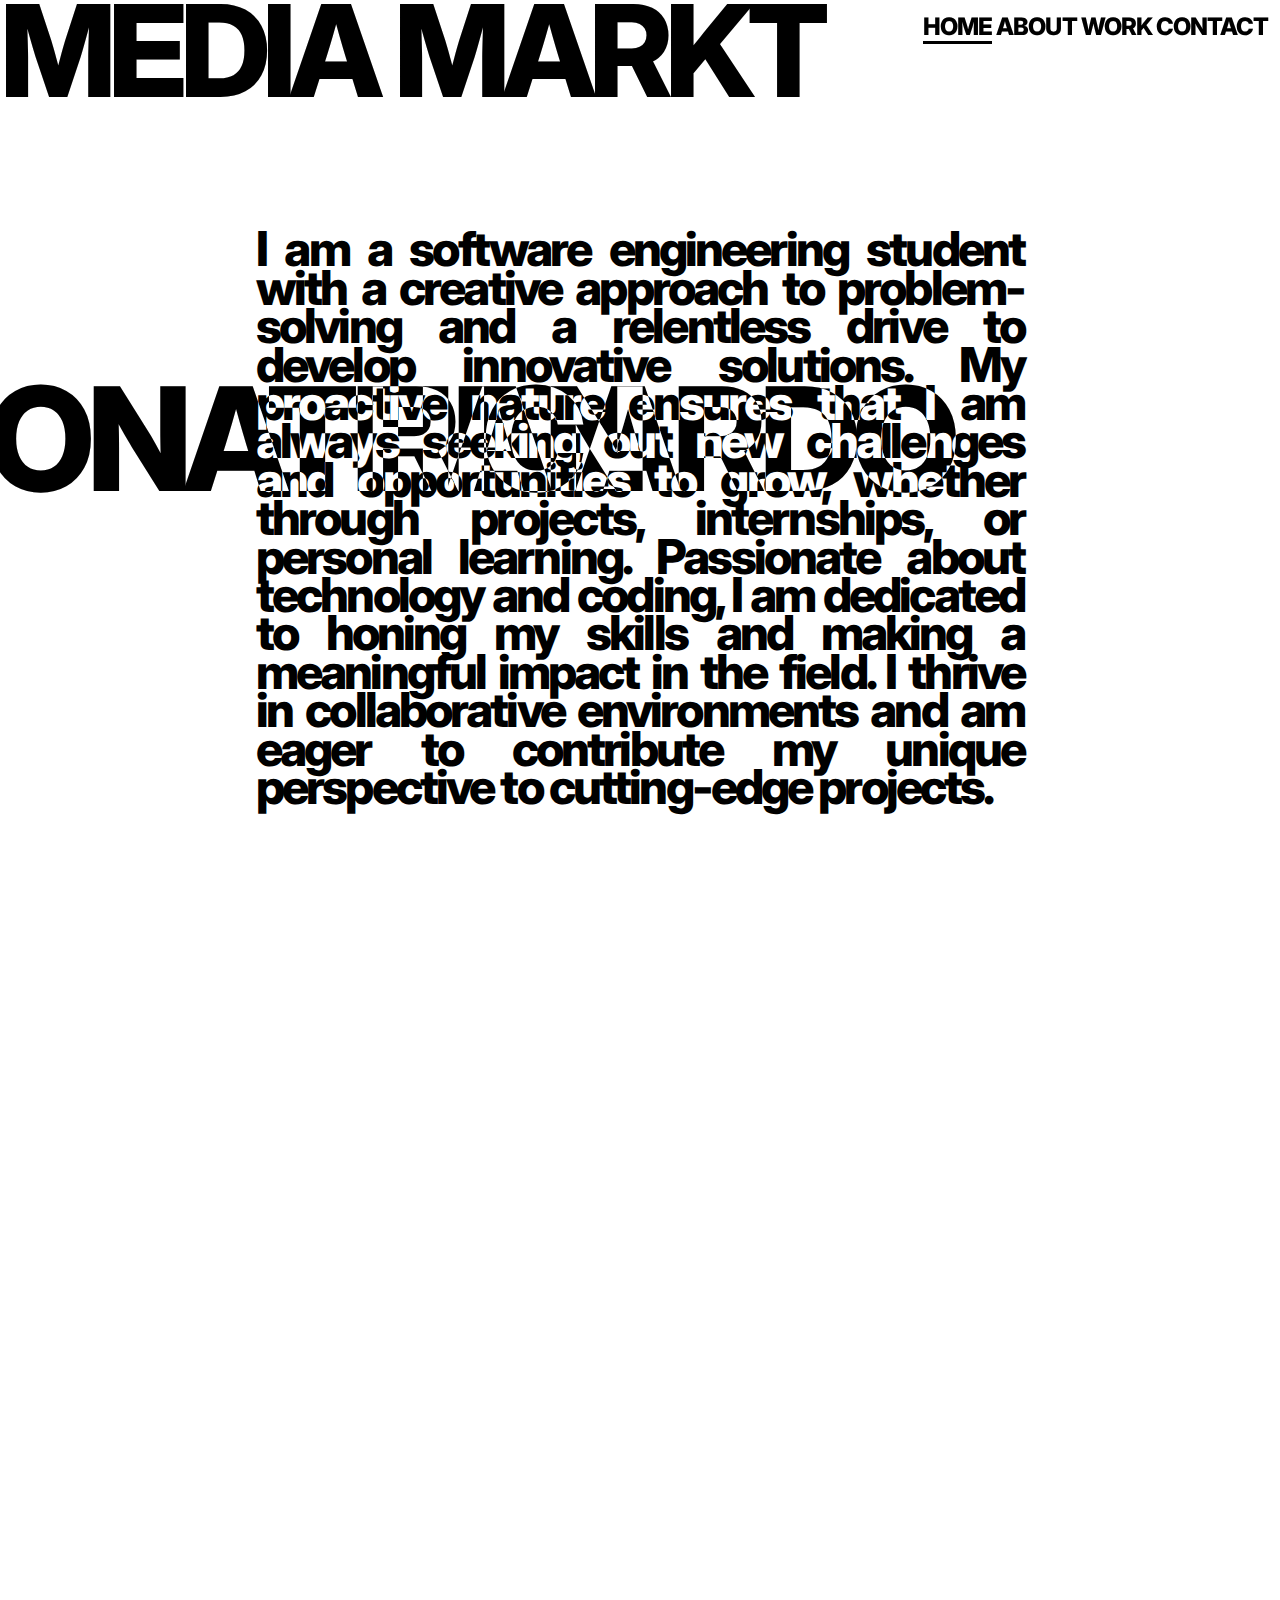
<file: mediamarkt.html>
<!DOCTYPE html>
<html lang="en">
<head>
    <meta charset="UTF-8">
    <meta name="viewport" content="width=device-width, initial-scale=1.0">
    <title>JONATHAN RICARDO</title>
    <link rel="icon" href="favicon-new.png" type="image/x-icon">
    <link href="https://fonts.googleapis.com/css2?family=Inter:wght@400;700&display=swap" rel="stylesheet">
    <link rel="stylesheet" href="style.css">
    <script src="script.js" defer></script>
    <script src="https://cdn.jsdelivr.net/npm/gsap@3.12.5/dist/gsap.min.js"></script>
</head>
<body>
<!-- Nav bar-->
<nav class="nav-bar">
    <a class="nav-item nav-active" href="index.html">HOME</a>
    <a class="nav-item " href="index.html#about">ABOUT</a>
    <a class="nav-item " href="#work">WORK</a>
    <a class="nav-item " href="index.html">CONTACT</a>
</nav>

<section id="home">
    <!-- Name-->
    <div class="full-name">
        <div class="first-name">JONATHAN</div>
        <div class="last-name">RICARDO</div>
    </div>
    
  
</section>



<section id="work">
    <div class="work-title ">MEDIA MARKT</div>

    <div class="about">
        <p class="about-text">I am a software engineering student with a creative approach to problem-solving and a relentless drive to develop innovative solutions. My proactive nature ensures that I am always seeking out new challenges and opportunities to grow, whether through projects, internships, or personal learning. Passionate about technology and coding, I am dedicated to honing my skills and making a meaningful impact in the field. I thrive in collaborative environments and am eager to contribute my unique perspective to cutting-edge projects.</p>
        </div>

    <div class="spacer"></div>
</section>

</body>
</html>
</file>
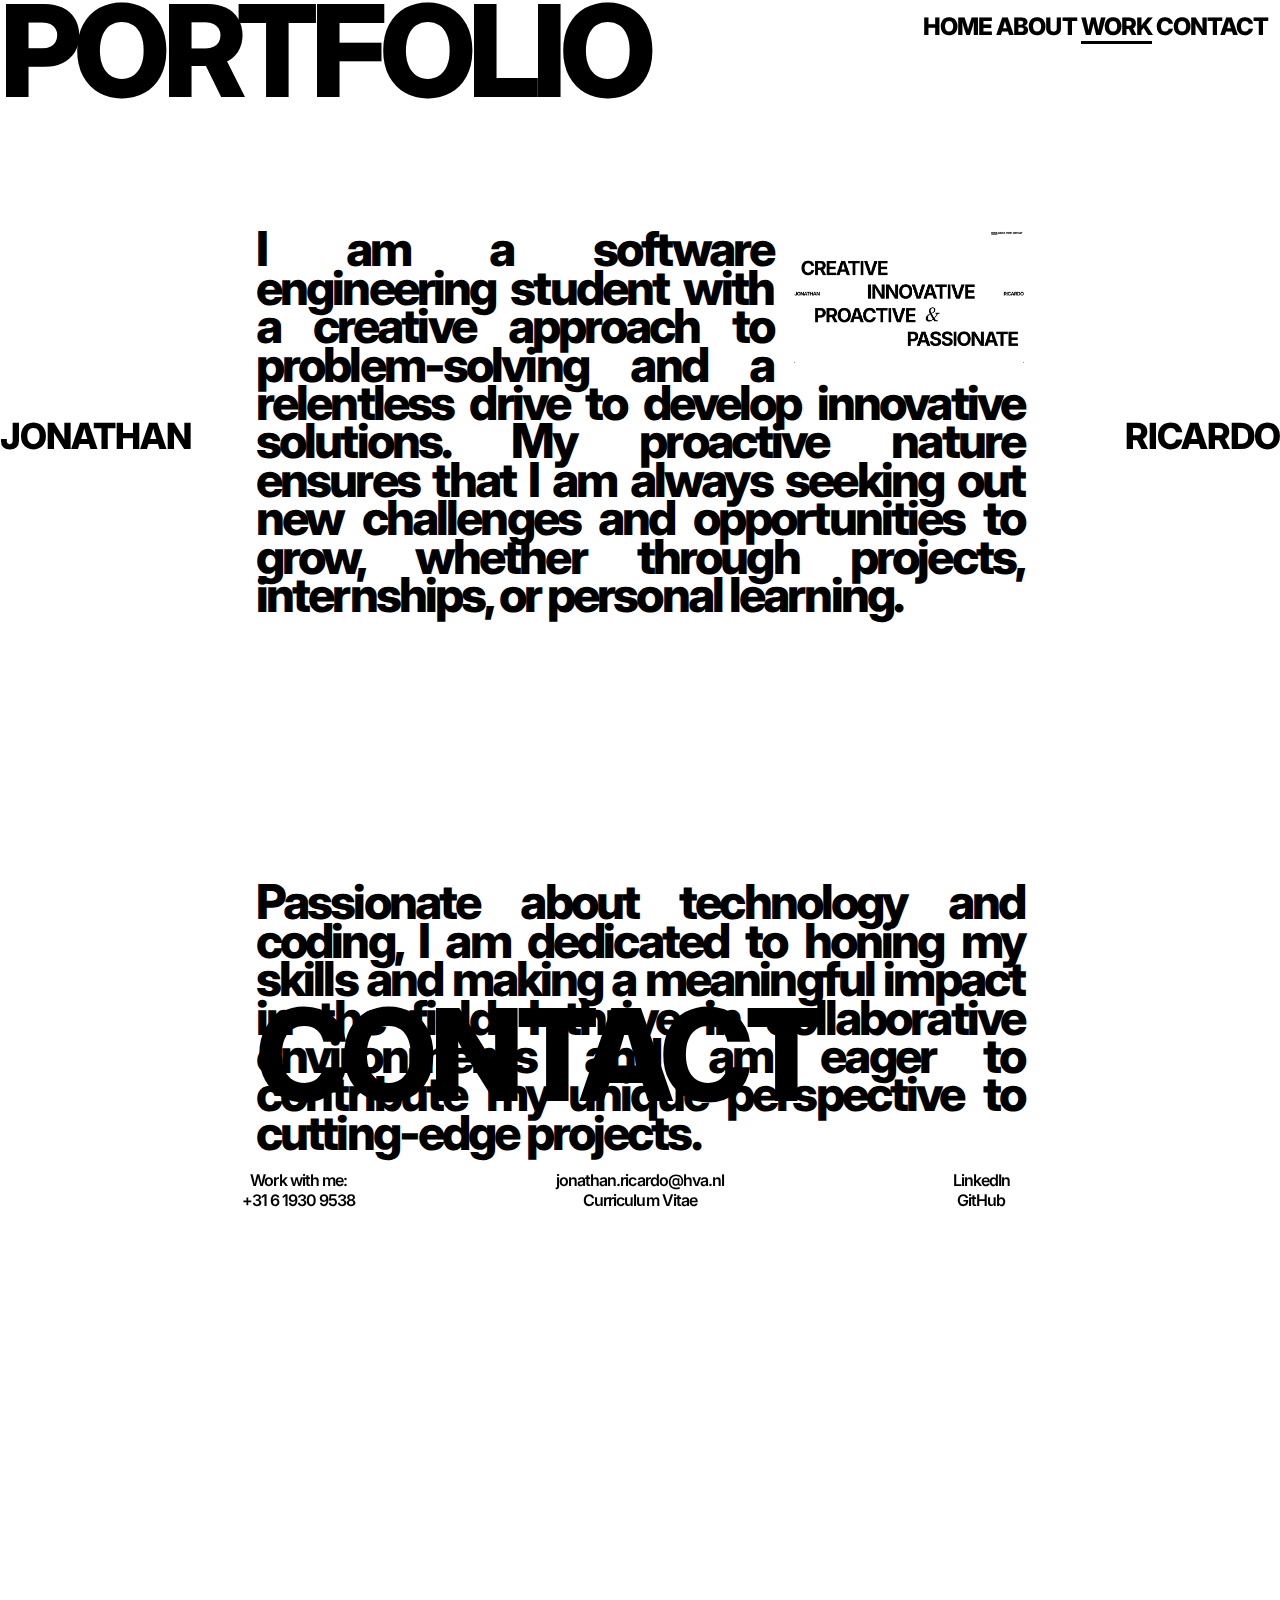
<file: portfolio.html>
<!DOCTYPE html>
<html lang="en">
<head>
    <meta charset="UTF-8">
    <meta name="viewport" content="width=device-width, initial-scale=1.0">
    <title>JONATHAN RICARDO</title>
    <link rel="icon" href="favicon-new.png" type="image/x-icon">
    <link href="https://fonts.googleapis.com/css2?family=Inter:wght@400;700&display=swap" rel="stylesheet">
    <link rel="stylesheet" href="css/style.css">
    <script src="js/work-script.js" defer></script>
    <script src="https://cdn.jsdelivr.net/npm/gsap@3.12.5/dist/gsap.min.js"></script>
</head>
<body>
<!-- Nav bar-->
<nav class="nav-bar">
    <a class="nav-item" href="index.html">HOME</a>
    <a class="nav-item " href="index.html#about">ABOUT</a>
    <a class="nav-item nav-active" href="#work">WORK</a>
    <a class="nav-item " href="#contact">CONTACT</a>
</nav>

<section id="home">
    <!-- Name-->
    <div class="full-name-normal">
        <div class="first-name-normal">JONATHAN</div>
        <div class="last-name-normal">RICARDO</div>
    </div>
    
  
</section>

<section id="work">
    <div class="work-title ">PORTFOLIO</div>

    <div class="about">
        <img src="assets/portfolio/portfolio.png" class="me-img">
        <p class="about-text">I am a software engineering student with a creative approach to problem-solving and a relentless drive to develop innovative solutions. My proactive nature ensures that I am always seeking out new challenges and opportunities to grow, whether through projects, internships, or personal learning. <br><br><br><br><br><br><br><br>Passionate about technology and coding, I am dedicated to honing my skills and making a meaningful impact in the field. I thrive in collaborative environments and am eager to contribute my unique perspective to cutting-edge projects.</p>
    </div>
    <div class="spacer2"></div>


</section>

<div class="overlay">
    <div class="overlay-first-name">JONATHAN</div>
    <div class="overlay-last-name">RICARDO</div>
</div>
<div class="contact">
    <div class="contact-title">CONTACT</div>
    
    <div class="contact-text">
        <div class="contact-info">
            Work with me: <br>
            <a href="tel:+31619309538" >+31 6 1930 9538</a>

        </div>
        <div class="contact-info">
            <a href="mailto:jonathan.ricardo@hva.nl">jonathan.ricardo@hva.nl</a><br>
            <a href="assets/Jonathan Ricardo CV.pdf" target="_blank">Curriculum Vitae</a>
        </div>
        <div class="contact-info">
            <a href="https://www.linkedin.com/in/jonathan-ricardo-22a370281/" target="_blank">LinkedIn</a><br>
            <a href="https://github.com/jonathanfricardo" target="_blank">GitHub</a>
        </div>
    </div>

</div>

</body>
</html>
</file>
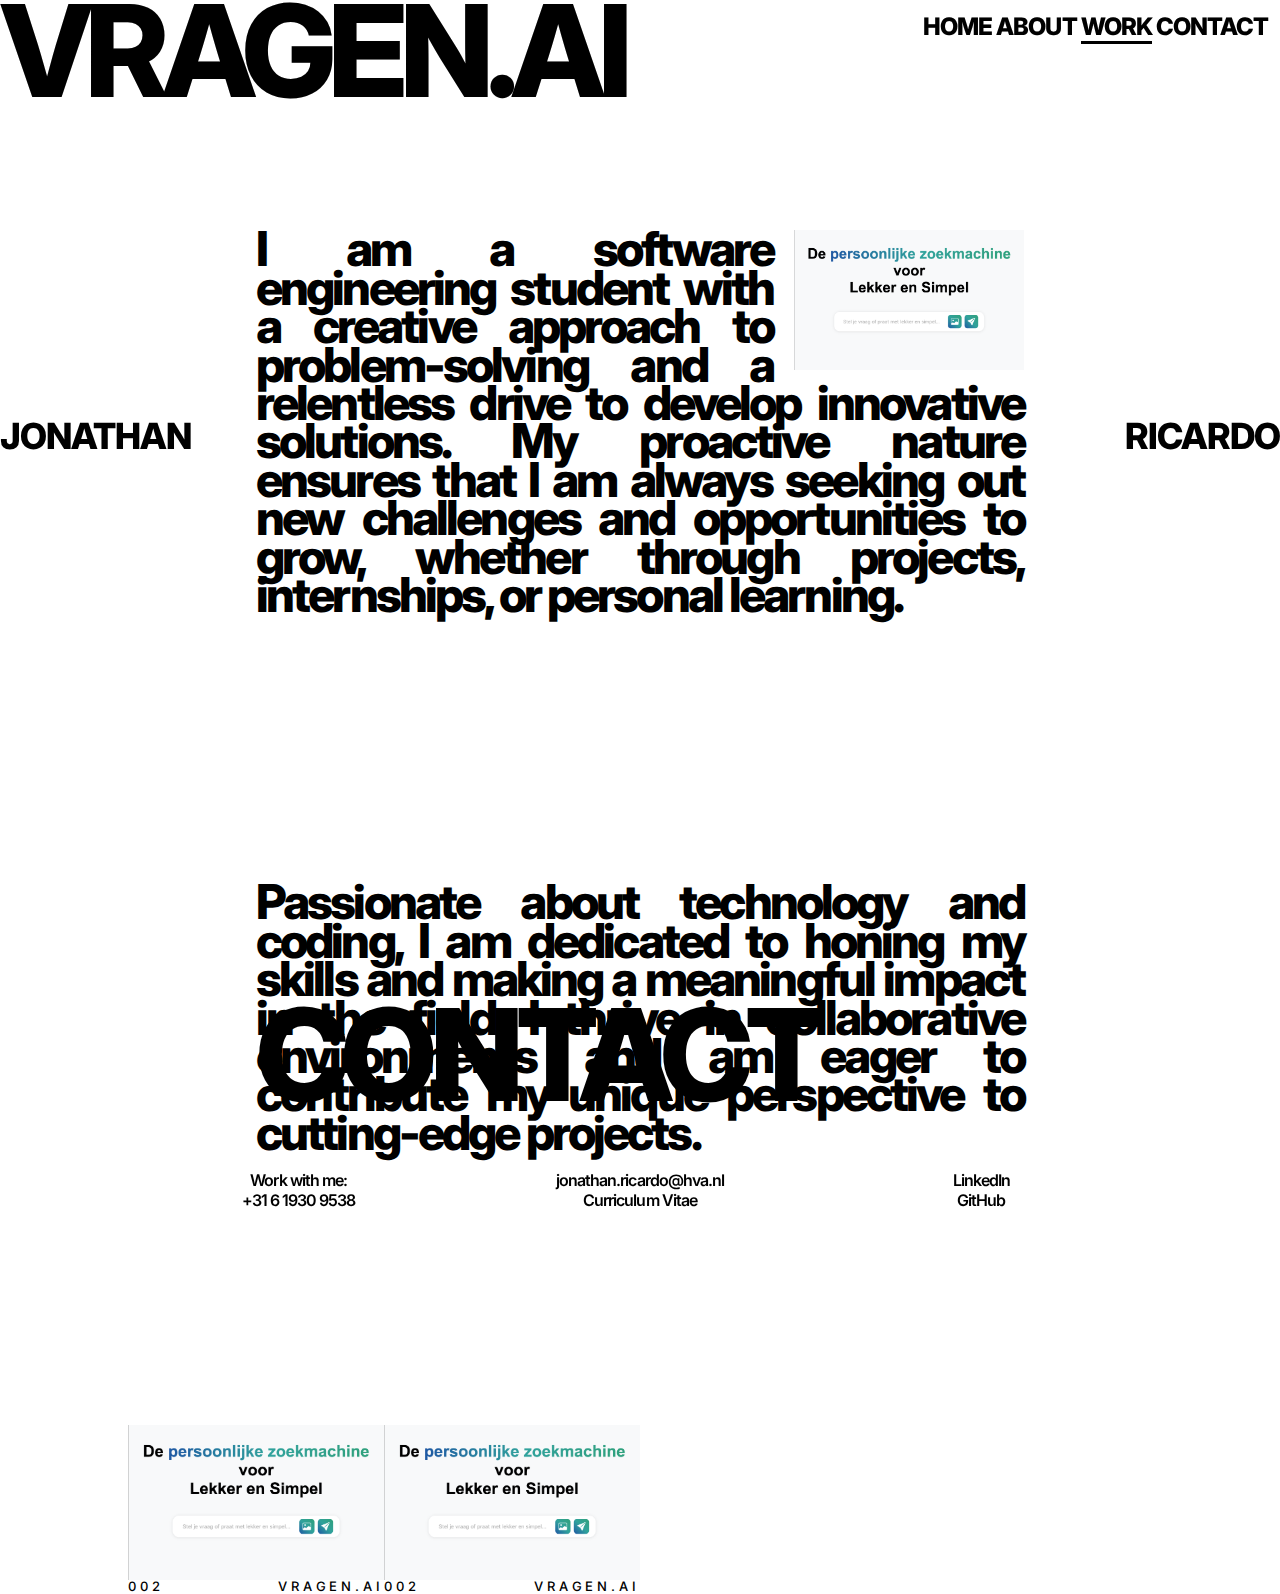
<file: vragen.html>
<!DOCTYPE html>
<html lang="en">
<head>
    <meta charset="UTF-8">
    <meta name="viewport" content="width=device-width, initial-scale=1.0">
    <title>JONATHAN RICARDO</title>
    <link rel="icon" href="favicon-new.png" type="image/x-icon">
    <link href="https://fonts.googleapis.com/css2?family=Inter:wght@400;700&display=swap" rel="stylesheet">
    <link rel="stylesheet" href="css/style.css">
    <script src="js/work-script.js" defer></script>
    <script src="https://cdn.jsdelivr.net/npm/gsap@3.12.5/dist/gsap.min.js"></script>
</head>
<body>
<!-- Nav bar-->
<nav class="nav-bar">
    <a class="nav-item" href="index.html">HOME</a>
    <a class="nav-item " href="index.html#about">ABOUT</a>
    <a class="nav-item nav-active" href="#work">WORK</a>
    <a class="nav-item " href="#contact">CONTACT</a>
</nav>

<section id="home">
    <!-- Name-->
    <div class="full-name-normal">
        <div class="first-name-normal">JONATHAN</div>
        <div class="last-name-normal">RICARDO</div>
    </div>
    
  
</section>

<section id="work">
    <div class="work-title ">VRAGEN.AI</div>

    <div class="about">
        <img src="assets/vragen/Screenshot 2024-08-07 at 21.54.05.png" class="me-img">
        <p class="about-text">I am a software engineering student with a creative approach to problem-solving and a relentless drive to develop innovative solutions. My proactive nature ensures that I am always seeking out new challenges and opportunities to grow, whether through projects, internships, or personal learning. <br><br><br><br><br><br><br><br>Passionate about technology and coding, I am dedicated to honing my skills and making a meaningful impact in the field. I thrive in collaborative environments and am eager to contribute my unique perspective to cutting-edge projects.</p>
    </div>

    <div class="spacer3"></div>

    <div class="other-work">
        <div class="previous-work">
            <div class="next-work-title">
                <a href="vragen.html"><img class="next-img" src="assets/vragen/Screenshot 2024-08-07 at 21.54.05.png"></a>
                <div class="work-item">
                    <div class="work-item-title">002</div>
                    <div class="work-item-desc">VRAGEN.AI</div>
                </div>
            </div>
        </div>
        <div class="next-work">
            <div class="next-work-title">
                <a href="vragen.html"><img class="next-img" src="assets/vragen/Screenshot 2024-08-07 at 21.54.05.png"></a>
                <div class="work-item">
                    <div class="work-item-title">002</div>
                    <div class="work-item-desc">VRAGEN.AI</div>
                </div>
            </div>
        </div>
    </div>

</section>

<div class="overlay">
    <div class="overlay-first-name">JONATHAN</div>
    <div class="overlay-last-name">RICARDO</div>
</div>
<div class="contact">
    <div class="contact-title">CONTACT</div>
    
    <div class="contact-text">
        <div class="contact-info">
            Work with me: <br>
            <a href="tel:+31619309538" >+31 6 1930 9538</a>

        </div>
        <div class="contact-info">
            <a href="mailto:jonathan.ricardo@hva.nl">jonathan.ricardo@hva.nl</a><br>
            <a href="assets/Jonathan Ricardo CV.pdf" target="_blank">Curriculum Vitae</a>
        </div>
        <div class="contact-info">
            <a href="https://www.linkedin.com/in/jonathan-ricardo-22a370281/" target="_blank">LinkedIn</a><br>
            <a href="https://github.com/jonathanfricardo" target="_blank">GitHub</a>
        </div>
    </div>

</div>

</body>
</html>
</file>
<file: style.css>
html {
    scroll-behavior: smooth;
}

body {
    font-family: 'Inter', sans-serif;
    font-weight: 800;
    letter-spacing: -0.06em;
    margin: 0;
    overflow-x: hidden;
    overflow: hidden;
    background-color: white;
    cursor: ulr('output-onlinepngtools.png'), auto;
}

.spacer {
    height: 100vh;
}

.spacer2 {
    height: 50vh;
}

.spacer3 {
    height: 25vh;
}

/* Name */

.full-name {
    text-align: center;
    letter-spacing: -0.06em;
    position: absolute;
    top: 39%;
    display: flex;
    width: 100%;
    justify-content: center;
    font-size: 9rem;
}

.first-name, .last-name {
    position: fixed;
    mix-blend-mode: difference;
    color: white;
    transition: filter 0.3s ease;
}

/* Nav bar */

.nav-bar {
    display: flex;
    justify-content: right;
    margin: 10px;
    top: 0;
    right: 0;
    position: fixed;
    z-index: 12;
    font-size: 1.5em;
    
    mix-blend-mode: difference;
    color: white;
    transition: filter 0.3s ease;
}

.nav-item {
    margin: 2px;
}

.nav-item.nav-active {
    border-bottom: 3px white solid;
}

/* Marquee */

.marquee {
    font-size: 2rem;
    font-weight: 800;
    letter-spacing: -0.06em;
    text-align: left;
    margin: 0;
    padding: 0;
    position: absolute;
    bottom: -45px;
    width: 20000px;
    text-overflow: clip;
}

/* Content */

.content {
    font-size: 5rem;   
    pointer-events: none;
}

.words {
    font-size: 9rem;
    font-weight: 800;
    letter-spacing: -0.06em;
    transform: translateY(400px);
    opacity: 0;
}

.double-words {
    display: flex;
}

.and {
    font-family:Georgia, 'Times New Roman', Times, serif;
    font-weight: 1;
    padding-left: 0.5em;
    font-style: italic;
}

#creative {
    margin-left: 5vh;
}
#innovative {
    margin-left: 55vh;
}
#collab {
    margin-left: 15vh;
}
#passionate {
    margin-left: 85vh;
}

#fixed-text {
    mix-blend-mode: difference;
}

/* About */

.about {
    width: 60%;
    margin-left: 20%;
    font-size: 3em;
    font-weight: 800;
    letter-spacing: -0.06em;
    line-height: 80%;
    text-align: justify;
}

.about-title {
    font-size: 8em;
    font-weight: 800;
    letter-spacing: -0.06em;
    line-height: 80%;
    margin-bottom: 10%;
    position: sticky;
    top: 0;

    mix-blend-mode: difference;
    color: white;

}

.me-img {
    width: 30%;
    float: right;
    margin-left: 20px;
}

/* Work */

.work-title {
    font-size: 8em;
    font-weight: 800;
    letter-spacing: -0.06em;
    line-height: 80%;
    margin-bottom: 10%;
    position: sticky;
    top: 0;

    mix-blend-mode: difference;
    color: white;
    z-index: 9;
    transition: text 0.3s ease;
}

a {
    text-decoration: none;
    color: white;
}

.work {
    width: 80%;
    font-size: small;
    margin-left: 10%;
    letter-spacing: 0.3em;
    line-height: 80%;
    font-family: 'Inter', sans-serif;
    font-weight: 500;
    display: relative;
}

.work-mm {
    position: absolute;
    width: 30%;
    margin: 5%;
}

.work-portfolio {
    position: absolute;
    width: 30%;
    margin: 5%;
    margin-top: 35%;
}

.work-vragen {
    position: absolute;;
    width: 30%;
    margin-left: 50%;
    margin-top: 20%;
}

.work-item {
    display: flex;
    justify-content: space-between;

}

.work-item-img {
    position: relative;
    width: 100%;
    z-index: 10;
}

.work-card {
    transition: filter 0.3s ease;
}

/* Blur */

.work-card.blur {
    filter: blur(5px);
}

.first-name.blur {
    filter: blur(20px);
}

.last-name.blur {
    filter: blur(20px);
}   

.nav-bar.blur {
    filter: blur(5px);
}

/* Footer */

.footer {
    text-align: center;
}

.footer-text {
    display: flex;
    width: 80%;
    height: 10vh;
    font-weight: 500;
    margin-left: 10%;
    text-align: center;
}

.footer-info {
    justify-content: center;
    align-items: center;
    width: 50%;
    color: black;
    bottom: 25vh;
    position: relative;
}

.footer-info a {
    color: black;
}

.footer-info a:hover {
    border-bottom: 2px black solid;
    transition: border 0.2s ease;
}

/* Contact */

.contact {
    position: fixed;
    bottom: -40%;
    width: 100%;
    z-index: 11;
}

.contact-title {
    font-size: 8em;
    font-weight: 800;
    letter-spacing: -0.06em;
    line-height: 80%;
    margin-bottom: 5%;
    position: sticky;
    top: 0;
    margin-left: 20%;

}

.contact-text {
    display: flex;
    width: 80%;
    height: 10vh;
    font-weight: 600;
    margin-left: 10%;
    text-align: center;
}

.contact-info {
    justify-content: center;
    align-items: center;
    width: 50%;
    color: black;
    position: relative;
}

.contact-info a {
    color: black;
}

.contact-info a:hover {
    border-bottom: 2px black solid;
    transition: border 0.2s ease;
}

.overlay {
    position: fixed;
    top: 0;
    left: 0;
    right: 0;
    bottom: 0;
    backdrop-filter: blur(30px); /* Apply blur effect */
    display: none; /* Hidden by default */
    z-index: 11; /* Make sure it's below the contact header */
    transition: all ease 0.3s;
}

.overlay-first-name {
    position: fixed;
    font-size: 2.2em;
    top: 45.5%;
    transition: ease 0.3s;
}

.overlay-last-name {
    position: fixed;
    font-size: 2.2em;
    top: 45.5%;
    right: 0;
    transition: ease 0.3s;
}

/* Background Video */
.video {
    width: 100%;
    height: 100%;
    position: fixed;
    top: 0;
    left: 0;
    z-index: -1;
    transition: ease 0.5s;
    object-fit: cover;
}

.burger-menu {
    display: none;
}

.nav-modal {
    display: none;
}

.spacer4 {
    height: 100vh;
}

/**
    * Responsive
    */

@media only screen and (max-width: 600px) {

    .video {
        display: none;
    }

    .spacer4 {
        height: 30vh;
    }

    /* Nav bar */
    .nav-bar {
        display: none;
    }

    .burger-menu {
        display: block;
        position: fixed;
        width: 15%;
        top: 0;
        right: 0;
        margin: 10px;
        z-index: 13;
        font-size: 1.5em;
        
        color: black;
        cursor: pointer;
        transition: all ease 0.3s;
    }

    /* Name */
    .full-name {
        display: block;
        height: 20vh;
        font-size: 4em;
        position: relative;
        margin-top: 70%;

    }
    .first-name {
        left: 50%;
        transform: translateX(-50%);
    }
    .last-name {
        margin-top: 60px;
        left: 50%;
        transform: translateX(-50%);
    }

    /* Marquee */
    .marquee {
        display: none;
    }

    /* Content */
    .content {
        font-size: 1em;
        width: 100%;
        display: block;
        justify-content: center;
    }

    .words {
        font-size: 4em;
        mix-blend-mode: difference;
        color: white;
    }
    
    .double-words {
        display: block;
    }

    #creative {
        margin-left: 0;
        text-align: center;
    }
    #innovative {
        margin-left: 0;
        text-align: center;
    }
    #collab {
        margin-left: 0;
        text-align: center;
    }
    #and {
        margin-left: 0;
        text-align: center;
    }
    #passionate {
        margin-left: 0;
        text-align: center;
    }
    

    /* About */
    .about {
        font-size: 1.5em;
    }

    .about-title {
        font-size: 4em;
        position: relative;
        text-align: center;
    }

    .me-img {
        width: 100%;
        margin-bottom: 10%;
    }

    /* Work */
    .work-title {
        position: relative;
        width: 100%;
        font-size: 4em;
        text-align: center;
    }

    .work-mm {
        width: 80%;
        display: block;
        position: relative;
        margin: 10%;
    }

    .work-vragen {
        width: 80%;
        display: block;
        position: relative;
        margin: 10%;
    }

    .work-portfolio {
        width: 80%;
        display: block;
        position: relative;
        margin: 10%;
    }

    .work {
        font-size: 1em;
    }

    /* Footer */
    .footer-text {
        font-size: 0.5em;
    }

    /* Contact */
    .contact-title {
        font-size: 4em;
    }

    .contact-text {
        font-size: 0.5em;
    }

    .overlay-first-name {
        font-size: 1em;
    }

    .overlay-last-name {
        font-size: 1em;
    }

    .nav-modal {
        width: 100%;
        height: 100%;
        background-color: black;
        position: fixed;
        top: -110vh;
        display: block;
        z-index: 12;
    }

    .mobile-nav-item {
        display: block;
        width: 100%;
        font-size: 3em;
        text-align: left;
    }

    .mobile-contact-text {
        margin-top: 80vh;
        display: block;
        font-weight: 600;
        color: white;
        text-align: center;
        opacity: 0;
        
    }

    .mobile-contact-info {
        margin-bottom: 10%;
    }

    .mobile-contact-info a:hover {
        border-bottom: 2px white solid;
    transition: border 0.2s ease;
    }

    .footer-text {
        display: block;
        text-align: center;
        font-size: 1em;
    }

    .footer-info {
        width: 100%;
        display: block;
        margin-bottom: 10%;
    }
}
</file>
<file: css/style.css>
html {
    scroll-behavior: smooth;
}

body {
    font-family: 'Inter', sans-serif;
    font-weight: 800;
    letter-spacing: -0.06em;
    margin: 0;
    overflow-x: hidden;
    overflow: hidden;
    background-color: white;
    cursor: ulr('output-onlinepngtools.png'), auto;
}

.spacer {
    height: 100vh;
}

.spacer2 {
    height: 50vh;
}

.spacer3 {
    height: 25vh;
}

/* Name */

.full-name {
    text-align: center;
    letter-spacing: -0.06em;
    position: absolute;
    top: 39%;
    display: flex;
    width: 100%;
    justify-content: center;
    font-size: 9rem;
}

.first-name, .last-name {
    position: fixed;
    mix-blend-mode: difference;
    color: white;
    transition: filter 0.3s ease;
}

/* Nav bar */

.nav-bar {
    display: flex;
    justify-content: right;
    margin: 10px;
    top: 0;
    right: 0;
    position: fixed;
    z-index: 12;
    font-size: 1.5em;
    
    mix-blend-mode: difference;
    color: white;
    transition: filter 0.3s ease;
}

.nav-item {
    margin: 2px;
}

.nav-item.nav-active {
    border-bottom: 3px white solid;
}

/* Marquee */

.marquee {
    font-size: 2rem;
    font-weight: 800;
    letter-spacing: -0.06em;
    text-align: left;
    margin: 0;
    padding: 0;
    position: absolute;
    bottom: -45px;
    width: 20000px;
    text-overflow: clip;
}

/* Content */

.content {
    font-size: 5rem;   
    pointer-events: none;
}

.words {
    font-size: 9rem;
    font-weight: 800;
    letter-spacing: -0.06em;
    transform: translateY(400px);
    opacity: 0;
}

.double-words {
    display: flex;
}

.and {
    font-family:Georgia, 'Times New Roman', Times, serif;
    font-weight: 1;
    padding-left: 0.5em;
    font-style: italic;
}

#creative {
    margin-left: 5vh;
}
#innovative {
    margin-left: 55vh;
}
#collab {
    margin-left: 15vh;
}
#passionate {
    margin-left: 85vh;
}

#fixed-text {
    mix-blend-mode: difference;
}

/* About */

.about {
    width: 60%;
    margin-left: 20%;
    font-size: 3em;
    font-weight: 800;
    letter-spacing: -0.06em;
    line-height: 80%;
    text-align: justify;
}

.about-title {
    font-size: 8em;
    font-weight: 800;
    letter-spacing: -0.06em;
    line-height: 80%;
    margin-bottom: 10%;
    position: sticky;
    top: 0;

    mix-blend-mode: difference;
    color: white;

}

.me-img {
    width: 30%;
    float: right;
    margin-left: 20px;
}

/* Work */

.work-title {
    font-size: 8em;
    font-weight: 800;
    letter-spacing: -0.06em;
    line-height: 80%;
    margin-bottom: 10%;
    position: sticky;
    top: 0;

    mix-blend-mode: difference;
    color: white;
    z-index: 9;
    transition: text 0.3s ease;
}

a {
    text-decoration: none;
    color: white;
}

.work {
    width: 80%;
    font-size: small;
    margin-left: 10%;
    letter-spacing: 0.3em;
    line-height: 80%;
    font-family: 'Inter', sans-serif;
    font-weight: 500;
    display: relative;
}

.work-mm {
    position: absolute;
    width: 30%;
    margin: 5%;
}

.work-portfolio {
    position: absolute;
    width: 30%;
    margin: 5%;
    margin-top: 35%;
}

.work-vragen {
    position: absolute;;
    width: 30%;
    margin-left: 50%;
    margin-top: 20%;
}

.work-item {
    display: flex;
    justify-content: space-between;

}

.work-item-img {
    position: relative;
    width: 100%;
    z-index: 10;
}

.work-card {
    transition: filter 0.3s ease;
}

/* Blur */

.work-card.blur {
    filter: blur(5px);
}

.first-name.blur {
    filter: blur(20px);
}

.last-name.blur {
    filter: blur(20px);
}   

.nav-bar.blur {
    filter: blur(5px);
}

/* Footer */

.footer {
    text-align: center;
}

.footer-text {
    display: flex;
    width: 80%;
    height: 10vh;
    font-weight: 500;
    margin-left: 10%;
    text-align: center;
}

.footer-info {
    justify-content: center;
    align-items: center;
    width: 50%;
    color: black;
    bottom: 25vh;
    position: relative;
}

.footer-info a {
    color: black;
}

.footer-info a:hover {
    border-bottom: 2px black solid;
    transition: border 0.2s ease;
}

/* Contact */

.contact {
    position: fixed;
    bottom: -40%;
    width: 100%;
    z-index: 11;
}

.contact-title {
    font-size: 8em;
    font-weight: 800;
    letter-spacing: -0.06em;
    line-height: 80%;
    margin-bottom: 5%;
    position: sticky;
    top: 0;
    margin-left: 20%;

}

.contact-text {
    display: flex;
    width: 80%;
    height: 10vh;
    font-weight: 600;
    margin-left: 10%;
    text-align: center;
}

.contact-info {
    justify-content: center;
    align-items: center;
    width: 50%;
    color: black;
    position: relative;
}

.contact-info a {
    color: black;
}

.contact-info a:hover {
    border-bottom: 2px black solid;
    transition: border 0.2s ease;
}

.overlay {
    position: fixed;
    top: 0;
    left: 0;
    right: 0;
    bottom: 0;
    backdrop-filter: blur(30px); /* Apply blur effect */
    display: none; /* Hidden by default */
    z-index: 11; /* Make sure it's below the contact header */
    transition: all ease 0.3s;
}

.overlay-first-name {
    position: fixed;
    font-size: 2.2em;
    top: 45.5%;
    transition: ease 0.3s;
}

.overlay-last-name {
    position: fixed;
    font-size: 2.2em;
    top: 45.5%;
    right: 0;
    transition: ease 0.3s;
}

/* Background Video */
.video {
    width: 100%;
    height: 100%;
    position: fixed;
    top: 0;
    left: 0;
    z-index: -1;
    transition: ease 0.5s;
    object-fit: cover;
}

.burger-menu {
    display: none;
}

.nav-modal {
    display: none;
}

.spacer4 {
    height: 100vh;
}

.skill-title {
    text-align: center;
    font-size: 1em;
    margin-top: 10%;
}
.skills {
    width: 80%;
    margin-left: 10%;
    display: flex;
    justify-content: center;
}

.skill-badge {
    width: 100px;
    margin: 10px;
}

.full-name-normal {
    display: flex;
}

.first-name-normal {
    font-size: 2.25em;
    position: fixed;
    left: 0;
    top: 46%;
}

.last-name-normal {
    font-size: 2.25em;
    position: fixed;
    right: 0;
    top: 46%;
}

.other-work {
    width: 100%;
    display: flex;
}

.next-work {
    display: block;
    width: 20%;
    font-weight: 500;
    font-size: small;
    letter-spacing: 0.3em;
    line-height: 80%;
    font-family: 'Inter', sans-serif;
    font-weight: 500;
    justify-self: right;
}

.previous-work {
    display: block;
    width: 20%;
    font-weight: 500;
    font-size: small;
    letter-spacing: 0.3em;
    line-height: 80%;
    font-family: 'Inter', sans-serif;
    font-weight: 500;
    margin-left: 10%;
}

.next-img {
    width: 100%;
}

/**
    * Responsive
    */

@media only screen and (max-width: 600px) {

    .video {
        display: none;
    }

    .spacer4 {
        height: 30vh;
    }

    /* Nav bar */
    .nav-bar {
        display: none;
    }

    .burger-menu {
        display: block;
        position: fixed;
        width: 15%;
        top: 0;
        right: 0;
        margin: 10px;
        z-index: 13;
        font-size: 1.5em;
        
    
        mix-blend-mode: difference !important;
        cursor: pointer;
        transition: all ease 0.3s;
    }

    /* Name */
    .full-name {
        display: block;
        height: 20vh;
        font-size: 4em;
        position: relative;
        margin-top: 70%;

    }
    .first-name {
        left: 50%;
        transform: translateX(-50%);
    }
    .last-name {
        margin-top: 60px;
        left: 50%;
        transform: translateX(-50%);
    }

    /* Marquee */
    .marquee {
        display: none;
    }

    /* Content */
    .content {
        font-size: 1em;
        width: 100%;
        display: block;
        justify-content: center;
    }

    .words {
        font-size: 4em;
        mix-blend-mode: difference;
        color: white;
    }
    
    .double-words {
        display: block;
    }

    #creative {
        margin-left: 0;
        text-align: center;
    }
    #innovative {
        margin-left: 0;
        text-align: center;
    }
    #collab {
        margin-left: 0;
        text-align: center;
    }
    #and {
        margin-left: 0;
        text-align: center;
    }
    #passionate {
        margin-left: 0;
        text-align: center;
    }
    

    /* About */
    .about {
        font-size: 1.5em;
    }

    .about-title {
        font-size: 4em;
        position: relative;
        text-align: center;
    }

    .me-img {
        width: 100%;
        margin-bottom: 10%;
    }

    /* Work */
    .work-title {
        position: relative;
        width: 100%;
        font-size: 4em;
        text-align: center;
    }

    .work-mm {
        width: 80%;
        display: block;
        position: relative;
        margin: 10%;
    }

    .work-vragen {
        width: 80%;
        display: block;
        position: relative;
        margin: 10%;
    }

    .work-portfolio {
        width: 80%;
        display: block;
        position: relative;
        margin: 10%;
    }

    .work {
        font-size: 1em;
    }

    /* Footer */
    .footer-text {
        font-size: 0.5em;
    }

    /* Contact */
    .contact-title {
        font-size: 4em;
    }

    .contact-text {
        font-size: 0.5em;
    }

    .overlay-first-name {
        font-size: 1em;
    }

    .overlay-last-name {
        font-size: 1em;
    }

    .nav-modal {
        width: 100%;
        height: 100%;
        background-color: black;
        position: fixed;
        top: -110vh;
        display: block;
        z-index: 12;
    }

    .mobile-nav-item {
        display: block;
        width: 100%;
        font-size: 3em;
        text-align: left;
    }

    .mobile-contact-text {
        margin-top: 80vh;
        display: block;
        font-weight: 600;
        color: white;
        text-align: center;
        opacity: 0;
        
    }

    .mobile-contact-info {
        margin-bottom: 10%;
    }

    .mobile-contact-info a:hover {
        border-bottom: 2px white solid;
    transition: border 0.2s ease;
    }

    .footer-text {
        display: block;
        text-align: center;
        font-size: 1em;
    }

    .footer-info {
        width: 100%;
        display: block;
        margin-bottom: 10%;
    }
}
</file>
